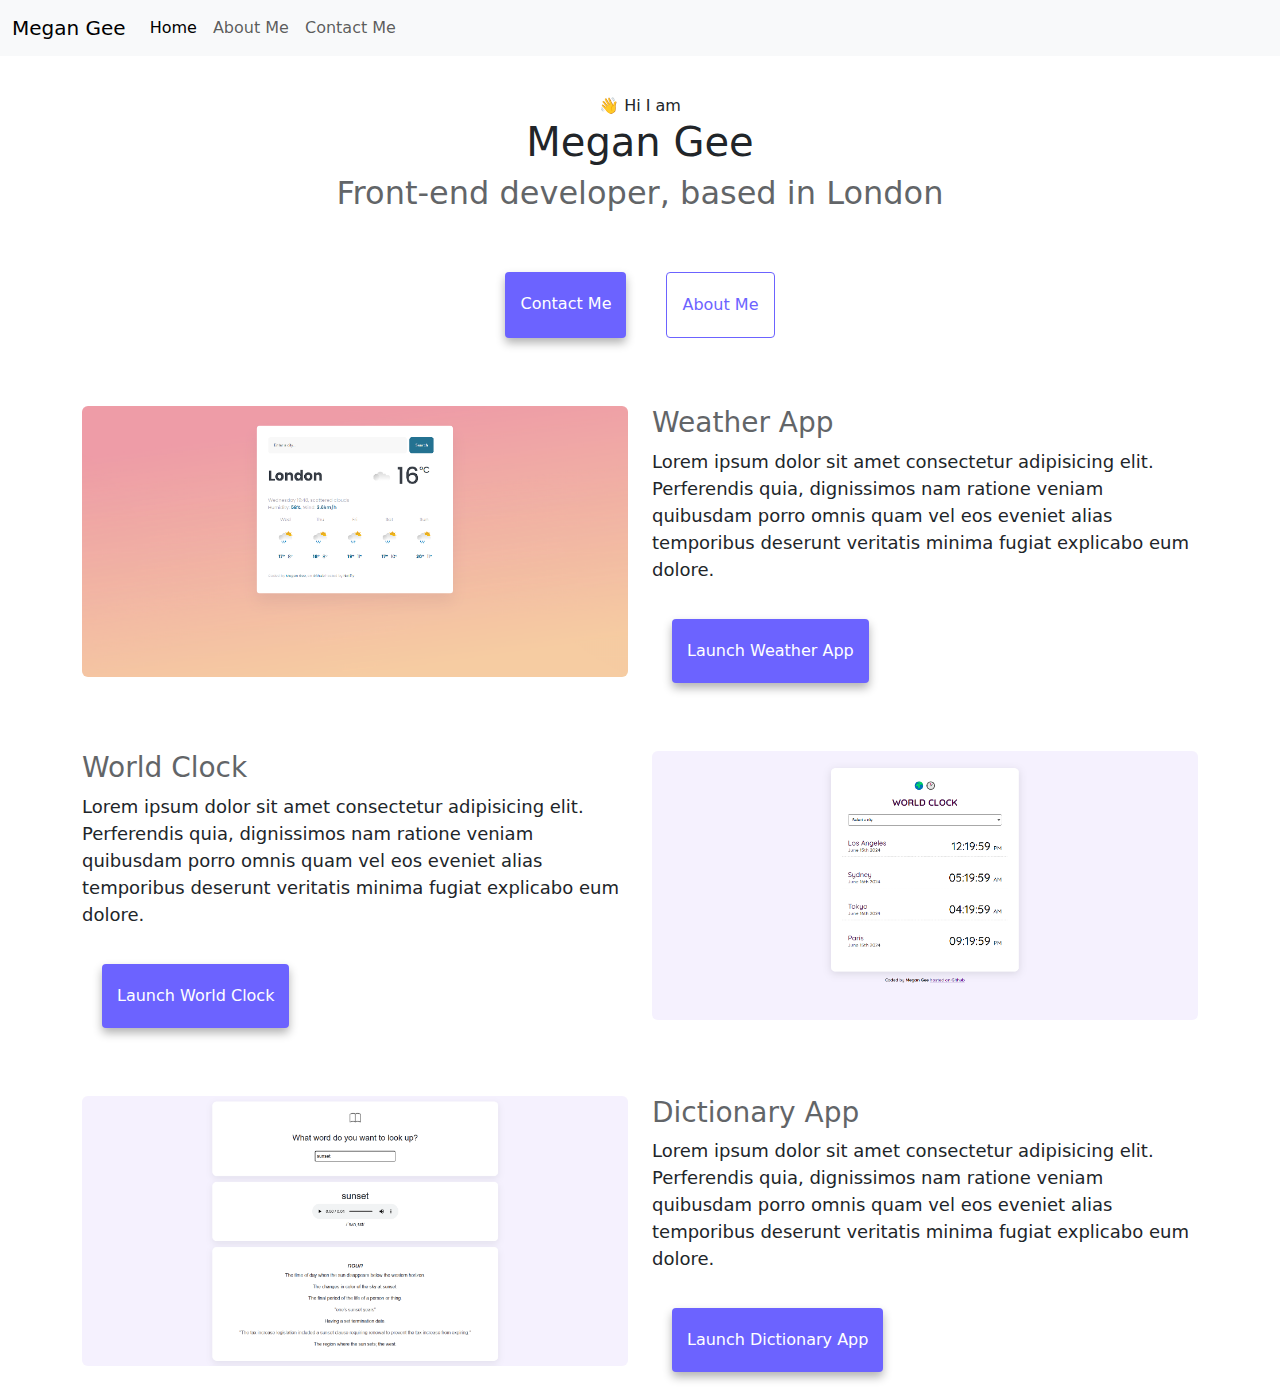
<file: index.html>
<!DOCTYPE html>
<html lang="en">
  <head>
    <meta charset="UTF-8" />
    <meta http-equiv="X-UA-Compatible" content="IE=edge" />
    <meta name="viewport" content="width=device-width, initial-scale=1.0" />
    <meta
      name="description"
      content="Front end developer and web design services and skills"
    />
    <link
      href="https://cdn.jsdelivr.net/npm/bootstrap@5.3.3/dist/css/bootstrap.min.css"
      rel="stylesheet"
      integrity="sha384-QWTKZyjpPEjISv5WaRU9OFeRpok6YctnYmDr5pNlyT2bRjXh0JMhjY6hW+ALEwIH"
      crossorigin="anonymous"
    />
    <title>Front End Developer - Megan Gee</title>
    <link rel="stylesheet" href="/css/style.css" />
    <link
      href="https://cdn.jsdelivr.net/npm/bootstrap@5.3.3/dist/css/bootstrap.min.css"
      rel="stylesheet"
      integrity="sha384-QWTKZyjpPEjISv5WaRU9OFeRpok6YctnYmDr5pNlyT2bRjXh0JMhjY6hW+ALEwIH"
      crossorigin="anonymous"
    />
    <script
      src="https://cdn.jsdelivr.net/npm/bootstrap@5.3.3/dist/js/bootstrap.bundle.min.js"
      integrity="sha384-YvpcrYf0tY3lHB60NNkmXc5s9fDVZLESaAA55NDzOxhy9GkcIdslK1eN7N6jIeHz"
      crossorigin="anonymous"
    ></script>
  </head>
  <body>
    <nav class="navbar fixed-top navbar-expand-lg bg-body-tertiary">
      <div class="container-fluid">
        <a class="navbar-brand" href="index.html" target="_blank">Megan Gee</a>
        <button
          class="navbar-toggler"
          type="button"
          data-bs-toggle="collapse"
          data-bs-target="#navbarNavAltMarkup"
          aria-controls="navbarNavAltMarkup"
          aria-expanded="false"
          aria-label="Toggle navigation"
        >
          <span class="navbar-toggler-icon"></span>
        </button>
        <div class="collapse navbar-collapse" id="navbarNavAltMarkup">
          <div class="navbar-nav">
            <a
              class="nav-link active"
              aria-current="page"
              href="index.html"
              target="_blank"
              >Home</a
            >
            <a class="nav-link" href="/about.html" target="_blank">About Me</a>
            <a class="nav-link" href="/about.html#contact" target="_blank"
              >Contact Me</a
            >
          </div>
        </div>
      </div>
    </nav>
    <br />
    <div class="container">
      <div class="header">
        <div class="text-center">👋 Hi I am</div>
        <h1 class="text-center">Megan Gee</h1>
        <h2 class="text-center">Front-end developer, based in London</h2>
      </div>
      <div class="navigation-links">
        <a href="about.html#contact" class="primary-link">Contact me</a>
        <a href="about.html" class="secondary-link">About me</a>
      </div>
      <br />
      <br />
      <div class="portfolio-projects">
        <div class="row">
          <div class="col-sm-6">
            <img
              src="/img/weather-app.png"
              class="img-fluid rounded"
              alt="weather app website"
            />
          </div>
          <div class="col-sm-6">
            <div class="weather-app">
              <h3>Weather App</h3>
              <p>
                Lorem ipsum dolor sit amet consectetur adipisicing elit.
                Perferendis quia, dignissimos nam ratione veniam quibusdam porro
                omnis quam vel eos eveniet alias temporibus deserunt veritatis
                minima fugiat explicabo eum dolore.
              </p>
              <button class="primary-link">Launch Weather App</button>
            </div>
          </div>
        </div>
        <br />
        <br />

        <div class="row">
          <div class="col-sm-6">
            <div class="world-clock">
              <h3>World Clock</h3>
              <p>
                Lorem ipsum dolor sit amet consectetur adipisicing elit.
                Perferendis quia, dignissimos nam ratione veniam quibusdam porro
                omnis quam vel eos eveniet alias temporibus deserunt veritatis
                minima fugiat explicabo eum dolore.
              </p>
              <button class="primary-link">Launch World Clock</button>
            </div>
          </div>
          <div class="col-sm-6">
            <img
              src="/img/world-clock.png"
              class="img-fluid rounded"
              alt="world clock website"
            />
          </div>
        </div>
        <br />
        <br />
        <div class="row">
          <div class="col-sm-6">
            <img
              src="/img/dictionary-app.png"
              class="img-fluid rounded"
              alt="dictionary app website"
            />
          </div>
          <div class="col-sm-6">
            <div class="dictionary-app">
              <h3>Dictionary App</h3>
              <p>
                Lorem ipsum dolor sit amet consectetur adipisicing elit.
                Perferendis quia, dignissimos nam ratione veniam quibusdam porro
                omnis quam vel eos eveniet alias temporibus deserunt veritatis
                minima fugiat explicabo eum dolore.
              </p>
              <button class="primary-link">Launch Dictionary App</button>
            </div>
          </div>
        </div>
      </div>
    </div>
  </body>
</html>
</file>
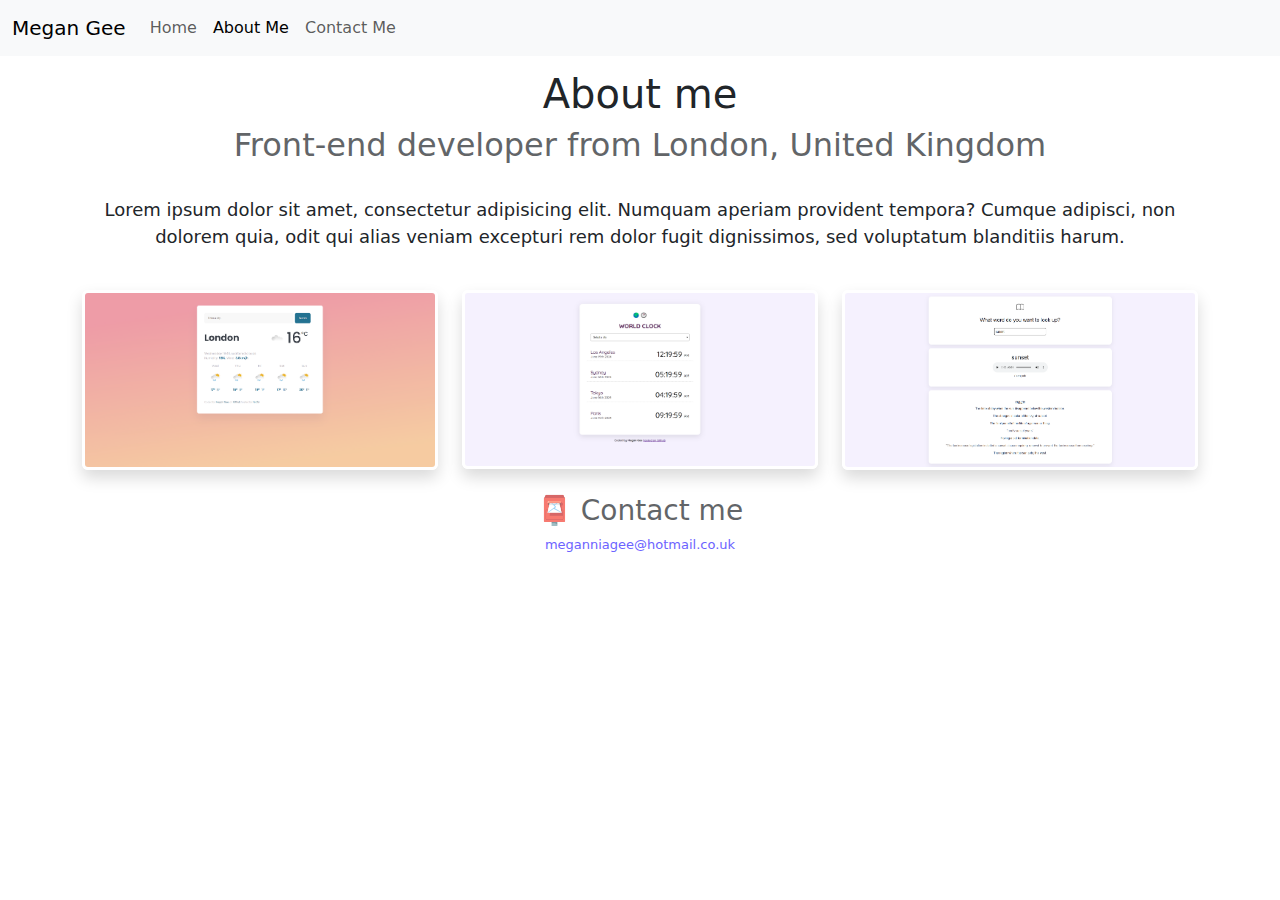
<file: about.html>
<!DOCTYPE html>
<html lang="en">
  <head>
    <meta charset="UTF-8" />
    <meta http-equiv="X-UA-Compatible" content="IE=edge" />
    <meta name="viewport" content="width=device-width, initial-scale=1.0" />
    <meta
      name="description"
      content="Contact Megan Gee for Front End Developer and Web Design services"
    />
    <link rel="stylesheet" href="/css/style.css" />
    <link
      href="https://cdn.jsdelivr.net/npm/bootstrap@5.3.3/dist/css/bootstrap.min.css"
      rel="stylesheet"
      integrity="sha384-QWTKZyjpPEjISv5WaRU9OFeRpok6YctnYmDr5pNlyT2bRjXh0JMhjY6hW+ALEwIH"
      crossorigin="anonymous"
    />
    <script
      src="https://cdn.jsdelivr.net/npm/bootstrap@5.3.3/dist/js/bootstrap.bundle.min.js"
      integrity="sha384-YvpcrYf0tY3lHB60NNkmXc5s9fDVZLESaAA55NDzOxhy9GkcIdslK1eN7N6jIeHz"
      crossorigin="anonymous"
    ></script>
    <title>Contact Megan Gee</title>
  </head>
  <body>
    <nav class="navbar fixed-top navbar-expand-lg bg-body-tertiary">
      <div class="container-fluid">
        <a class="navbar-brand" href="index.html" target="_blank">Megan Gee</a>
        <button
          class="navbar-toggler"
          type="button"
          data-bs-toggle="collapse"
          data-bs-target="#navbarNavAltMarkup"
          aria-controls="navbarNavAltMarkup"
          aria-expanded="false"
          aria-label="Toggle navigation"
        >
          <span class="navbar-toggler-icon"></span>
        </button>
        <div class="collapse navbar-collapse" id="navbarNavAltMarkup">
          <div class="navbar-nav">
            <a
              class="nav-link"
              aria-current="page"
              href="index.html"
              target="_blank"
              >Home</a
            >
            <a class="nav-link active" href="about.html" target="_blank"
              >About Me</a
            >
            <a class="nav-link" href="about.html#contact" target="_blank"
              >Contact Me</a
            >
          </div>
        </div>
      </div>
    </nav>

    <div class="container">
      <div class="header">
        <h1 class="text-center">About me</h1>
        <h2 class="text-center">
          Front-end developer from London, United Kingdom
        </h2>
      </div>
      <br />
      <p class="text-center">
        Lorem ipsum dolor sit amet, consectetur adipisicing elit. Numquam
        aperiam provident tempora? Cumque adipisci, non dolorem quia, odit qui
        alias veniam excepturi rem dolor fugit dignissimos, sed voluptatum
        blanditiis harum.
      </p>
      <br />
      <div class="row">
        <div class="col-sm-4">
          <img
            src="/img/weather-app.png"
            class="img-fluid shadow border border-3 border-white rounded"
            alt="weather app website"
          />
        </div>
        <br />

        <div class="col-sm-4">
          <img
            src="/img/world-clock.png"
            class="img-fluid shadow border border-3 border-white rounded"
            alt="world clock website"
          />
        </div>
        <div class="col-sm-4">
          <img
            src="/img/dictionary-app.png"
            class="img-fluid shadow border border-3 border-white rounded"
            alt="disctionary app website"
          />
        </div>
      </div>
      <br />
      <div id="contact">
        <h3 class="text-center">📮 Contact me</h3>
        <a href="mailto:meganniagee@hotmail.co.uk" class="email-link">
          meganniagee@hotmail.co.uk
        </a>
      </div>
    </div>
  </body>
</html>
</file>
<file: css/style.css>
:root {
  --primary-color: #6c63ff;
  --secondary-color: #f5f2fe;
  --box-shadow: 0 5px 10px rgba(0, 0, 0, 0.3);
}

body {
  display: block;
  margin: 0 auto;
}

h1,
h2,
h3 {
  margin: 0;
}

h1 {
  font-size: 96px;
}

h2 {
  font-size: 24px;
  opacity: 0.7;
}

h3 {
  font-size: 24px;
  opacity: 0.7;
}

p {
  border-radius: 4px;
  font-size: 18px;
  line-height: 1.5;
}

@media (max-width: 768px) {
  .portfolio-projects {
    text-align: center;
  }

  .portfolio-projects img {
    display: none;
  }

  .header {
    font-size: 10px;
  }
}

.container {
  margin-top: 70px;
}

.navigation-links {
  display: flex;
  margin-top: 40px;
  justify-content: center;
}
.navigation-links a {
  border-radius: 4px;
  padding: 20px 15px;
  text-decoration: none;
  text-transform: capitalize;
}

.primary-link {
  margin: 20px;
  border: none;
  border-radius: 4px;
  padding: 20px 15px;
  background: var(--primary-color);
  box-shadow: var(--box-shadow);
  color: white;
}

.secondary-link {
  margin: 20px;
  border: none;

  border-radius: 4px;
  padding: 20px 15px;
  color: var(--primary-color);
  border: 1px solid var(--primary-color);
}

.homepage-link {
  color: var(--primary-color);
  text-align: center;
  display: block;
}

.about-paragraphs {
  display: flex;
  margin: 30px 0;
}

.about-paragraphs p {
  margin: 10px;
}

.email-link {
  display: flex;
  justify-content: center;
  color: var(--primary-color);
  font-size: 28px;
  text-decoration: none;
  font-size: small;
}

.email-link:hover {
  text-decoration: underline;
}
</file>
